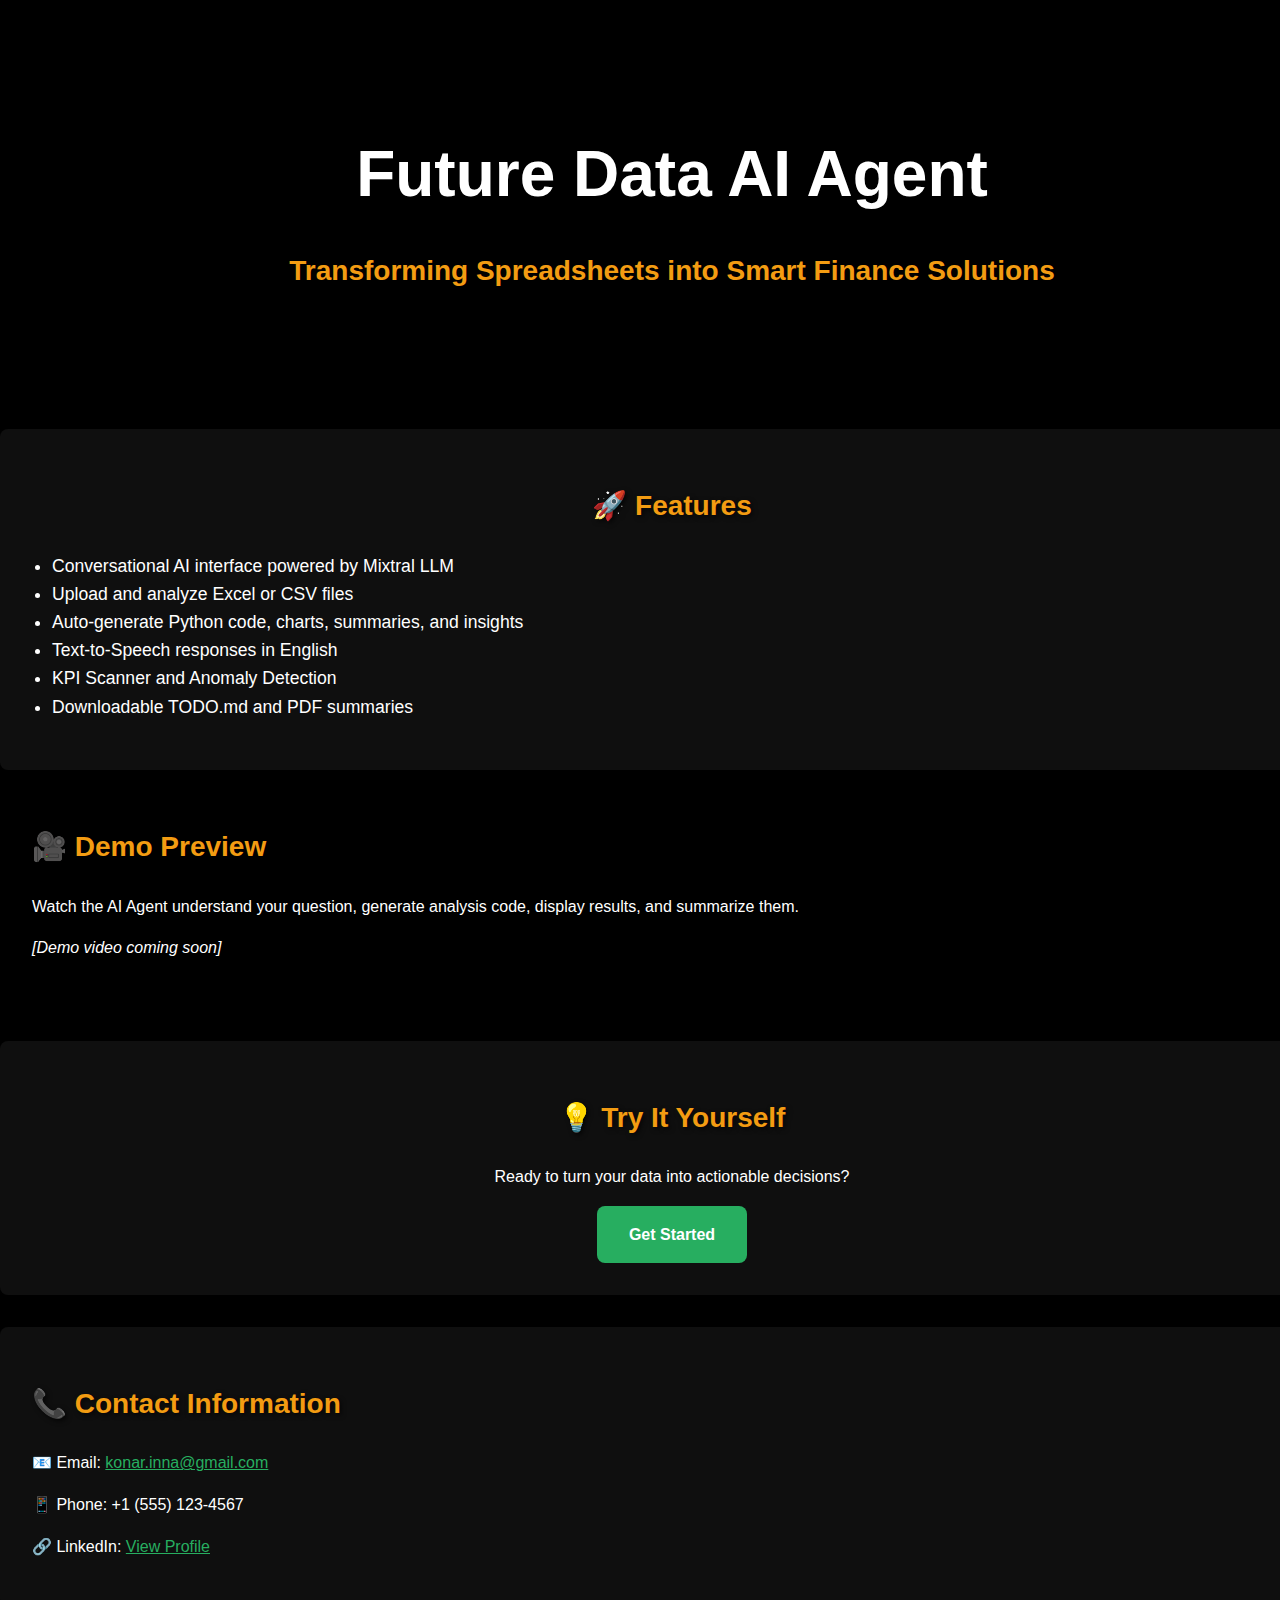
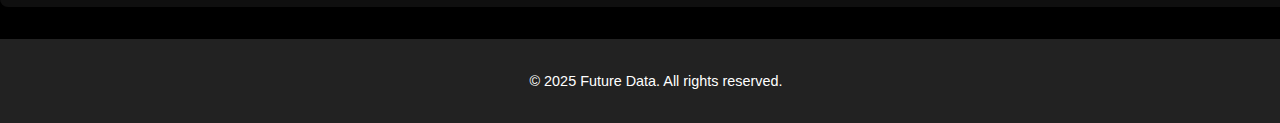
<file: index.html>
<!DOCTYPE html>
<html lang="en">
<head>
  <meta charset="UTF-8" />
  <meta name="viewport" content="width=device-width, initial-scale=1.0" />
  <title>Future Data AI Agent</title>
  <style>
    body { font-family: Arial, sans-serif; margin: 0; padding: 0; line-height: 1.6; background-color: #000; color: white; }
    header, section, footer { padding: 2rem; width: 100%; margin: auto; }
    header { 
      background: url('https://s.mind.ua/img/forall/a/202329/0.jpg?1639147269') no-repeat center center; 
      background-size: cover;
      color: white; 
      text-align: center; 
      padding: 5rem 2rem; 
      text-shadow: 2px 2px 4px rgba(0, 0, 0, 0.7);
    }
    h1 { font-size: 4rem; margin-bottom: 0.5rem; color: white; text-shadow: 2px 2px 4px rgba(0, 0, 0, 0.7); }
    h2 { font-size: 1.75rem; color: #f39c12; text-shadow: 2px 2px 5px rgba(0, 0, 0, 0.7); }
    .features, .cta, .contact-info { background: rgba(17, 17, 17, 0.9); margin-top: 2rem; padding: 2rem; border-radius: 8px; text-align: center; }
    .button { display: inline-block; padding: 1rem 2rem; background: #27AE60; color: white; text-decoration: none; border-radius: 8px; font-weight: bold; }
    footer { background: #222; text-align: center; font-size: 0.9rem; margin-top: 2rem; padding: 1rem; }
    .feature-image { width: 100%; border-radius: 8px; }
    .feature-list { list-style-type: disc; padding-left: 20px; text-align: left; font-size: 1.1rem; }
    .contact-info { text-align: left; font-size: 1rem; }
    .contact-info p { font-size: 1rem; }
    /* Fix to make the content stretch fully */
    section, footer { max-width: 100%; }
  </style>
</head>
<body>

  <header>
    <h1>Future Data AI Agent</h1>
    <h2>Transforming Spreadsheets into Smart Finance Solutions</h2>
  </header>

  <section class="features">
    <h2>🚀 Features</h2>
    <ul class="feature-list">
      <li>Conversational AI interface powered by Mixtral LLM</li>
      <li>Upload and analyze Excel or CSV files</li>
      <li>Auto-generate Python code, charts, summaries, and insights</li>
      <li>Text-to-Speech responses in English</li>
      <li>KPI Scanner and Anomaly Detection</li>
      <li>Downloadable TODO.md and PDF summaries</li>
  </section>

  <section class="demo">
    <h2>🎥 Demo Preview</h2>
    <p>Watch the AI Agent understand your question, generate analysis code, display results, and summarize them.</p>
    <p><em>[Demo video coming soon]</em></p>
  </section>

  <section class="cta">
    <h2>💡 Try It Yourself</h2>
    <p>Ready to turn your data into actionable decisions?</p>
    <a href="#" class="button">Get Started</a>
  </section>

  <section class="contact-info">
    <h2>📞 Contact Information</h2>
    <p>📧 Email: <a href="mailto:future.data.agent@yourdomain.com" style="color: #27AE60;">konar.inna@gmail.com</a></p>
    <p>📱 Phone: +1 (555) 123-4567</p>
    <p>🔗 LinkedIn: <a href="https://www.linkedin.com/in/inna-konar/" target="_blank" style="color: #27AE60;">View Profile</a></p>
  </section>

  <footer>
    <p>&copy; 2025 Future Data. All rights reserved.</p>
  </footer>

</body>
</html>
</file>
